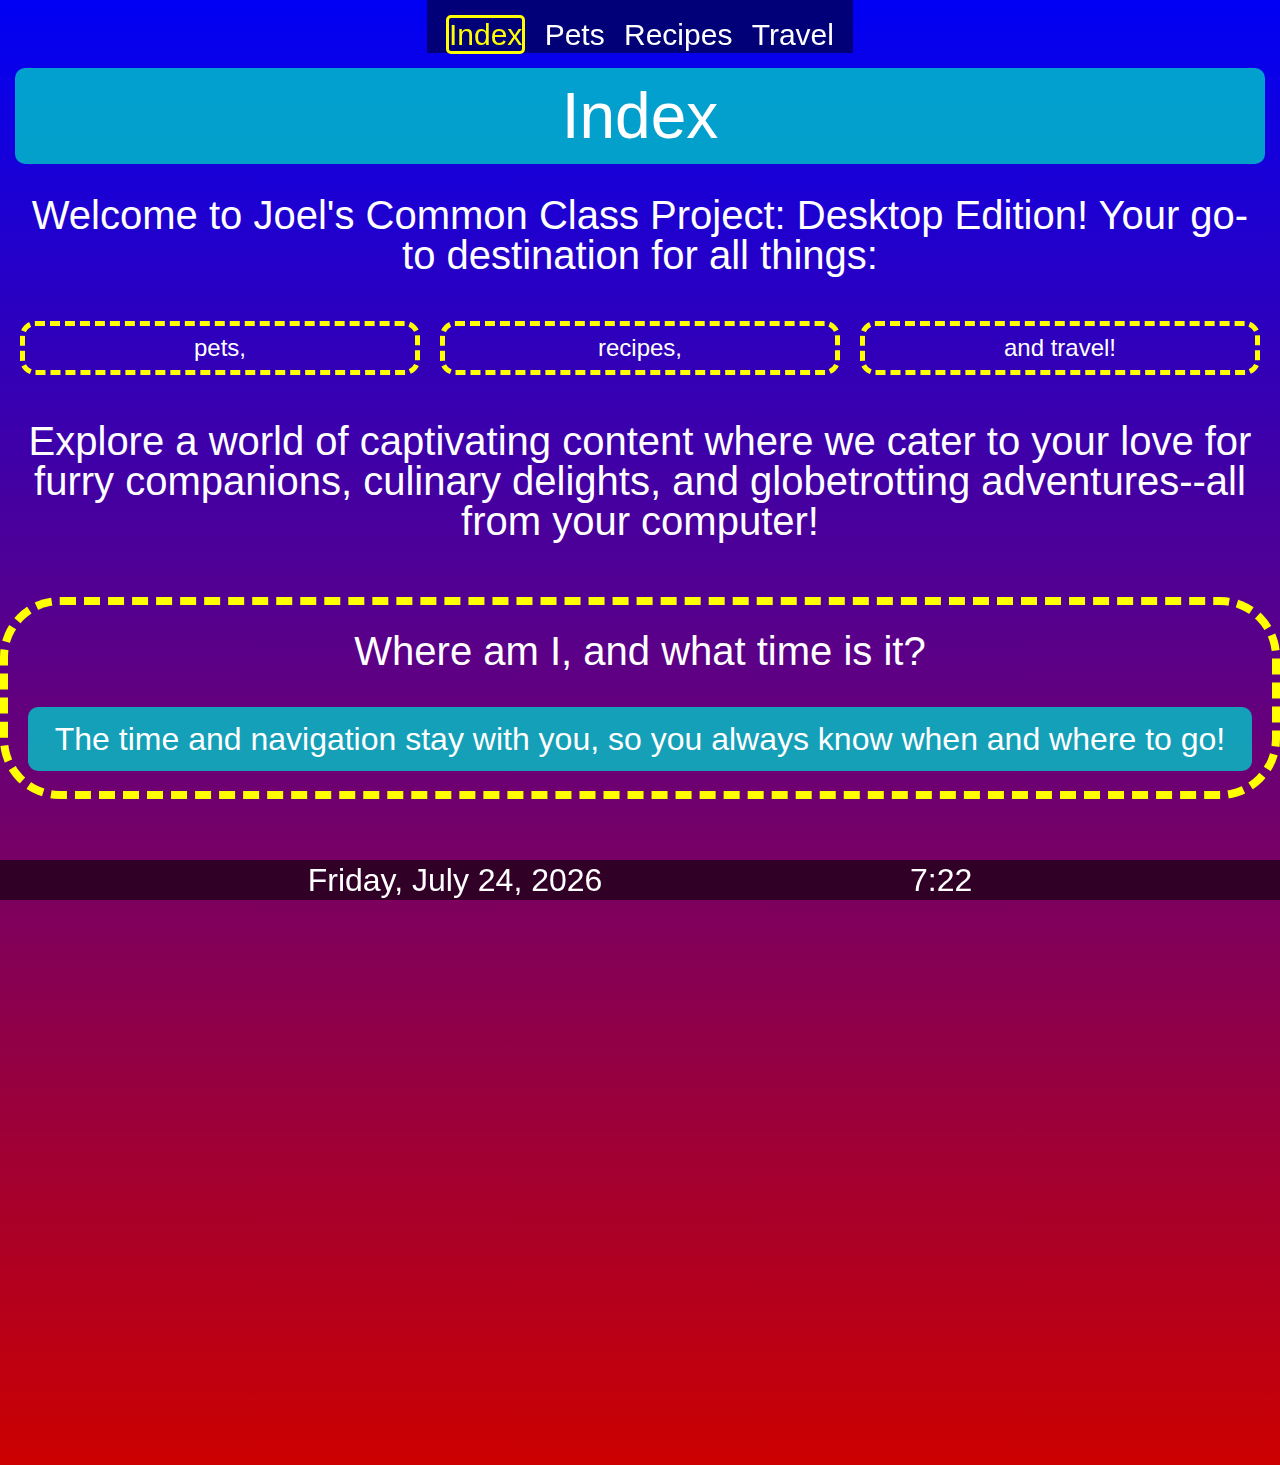
<file: index.html>
<!DOCTYPE html>
<html lang="en">
<head>
    <meta charset="UTF-8">
    <meta name="viewport" content="width=device-width, initial-scale=1.0">
    <title>Index</title>
    <link rel="stylesheet" type="text/css" href="css/html5reset.css">
    <link rel="stylesheet" type="text/css" href="css/style.css">
</head>
<body>
    <a href = "#main-content" class="mainskip">Skip to Main Content</a>
    <header>
        <nav>
            <div><a href="index.html" class="active">Index</a></div>
            <div><a href="pets.html">Pets</a></div>
            <div><a href="recipes.html">Recipes</a></div>
            <div><a href="travel.html">Travel</a></div>
        </nav>
    </header>
    <main id="main-content" class="span_across">
        <h1 class="page_title_grid">Index</h1>
        <div>
            <h2>Welcome to Joel's Common Class Project: Desktop Edition! Your go-to destination for all things: </h2>
                <ul class="index_list">
                <li>pets,</li>
                <li>recipes,</li>
                <li>and travel!</li>
                </ul>
            <h2>Explore a world of captivating content where we cater to your love for furry companions, culinary delights, and globetrotting adventures--all from your computer!</h2>
        </div>
        <div class="clock_date_container">
            <div class="date">
                <span id="current-date">Date</span>
            </div>
            <div class="clock">
                <span id="hour">00</span>
                <span>:</span>
                <span id="minutes">00</span>
            </div>
        </div>
        <div class="index-footnote">
            <h2>Where am I, and what time is it?</h2> 
            <h3>The time and navigation stay with you, so you always know when and where to go!</h3>
        </div>
    </main>
    <footer class="index_footer">
    </footer>
    <script src="js/datetime.js"></script>
</body>
</html>
</file>
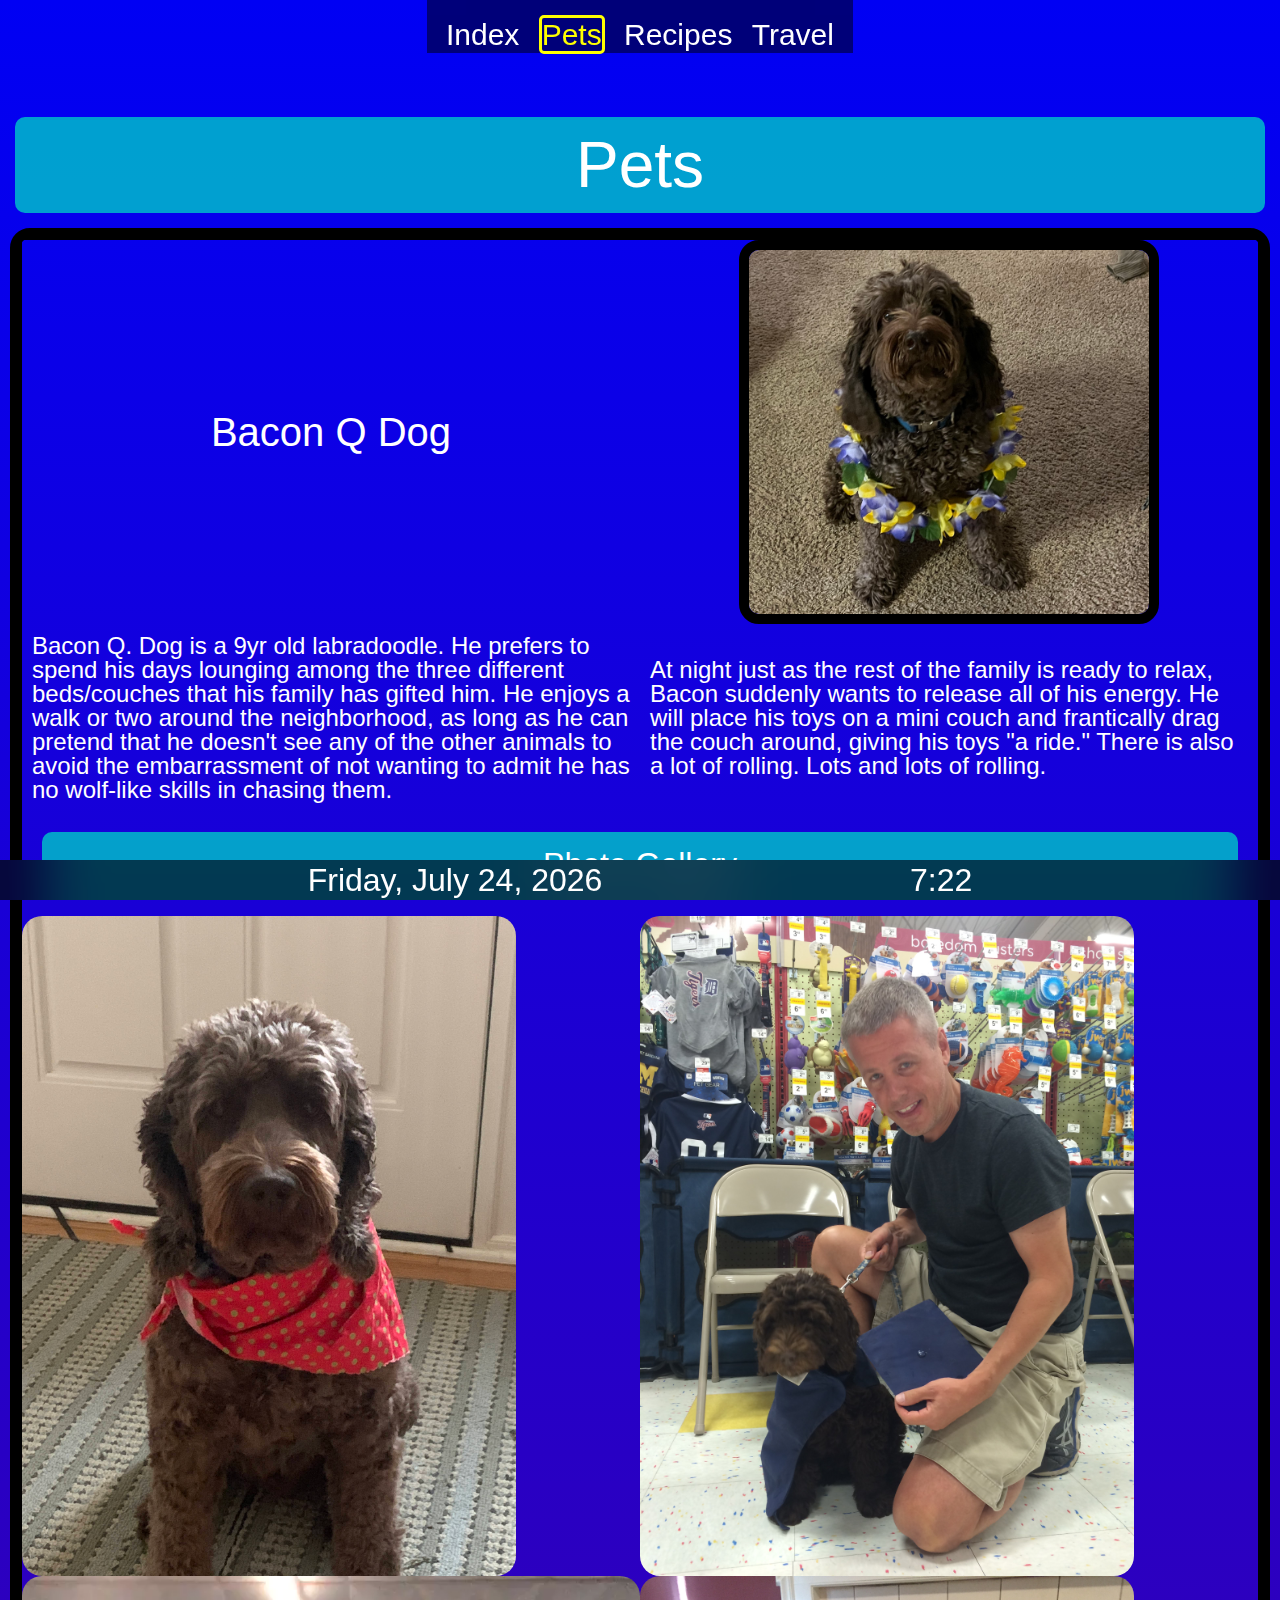
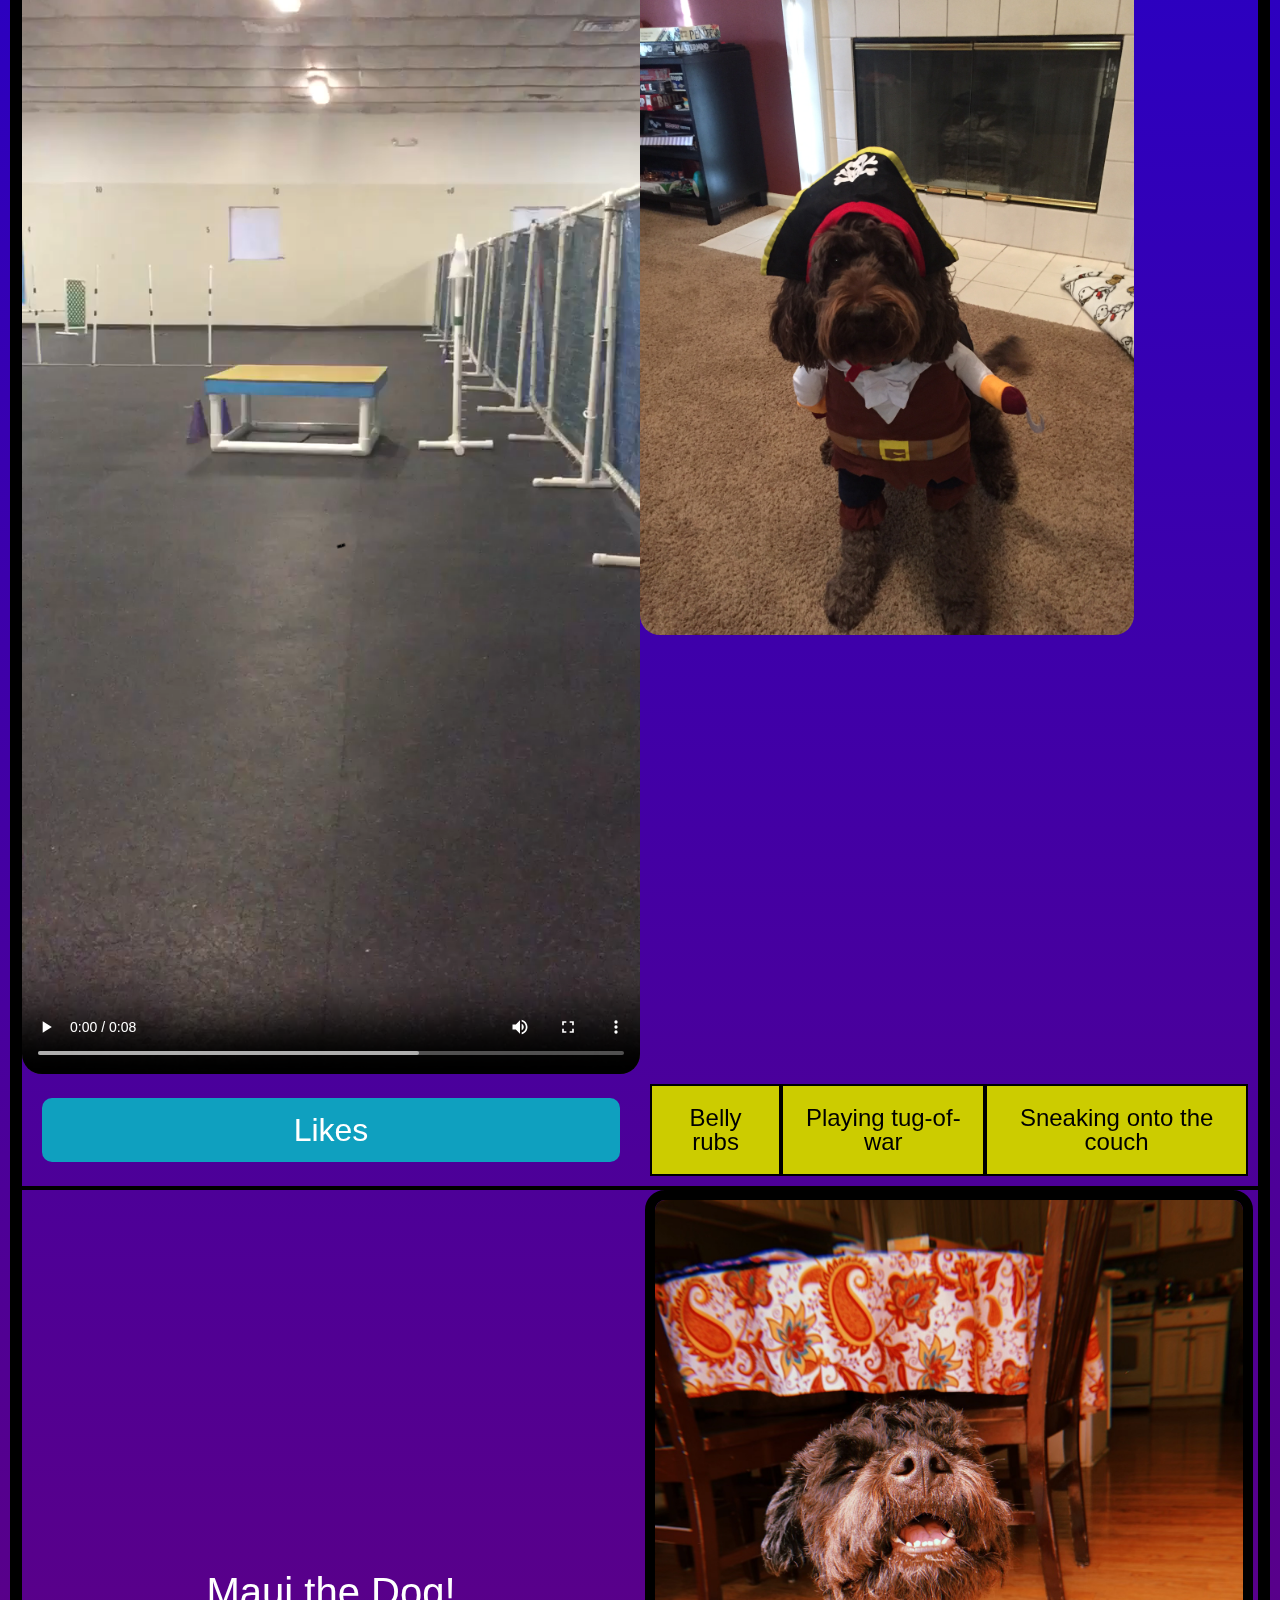
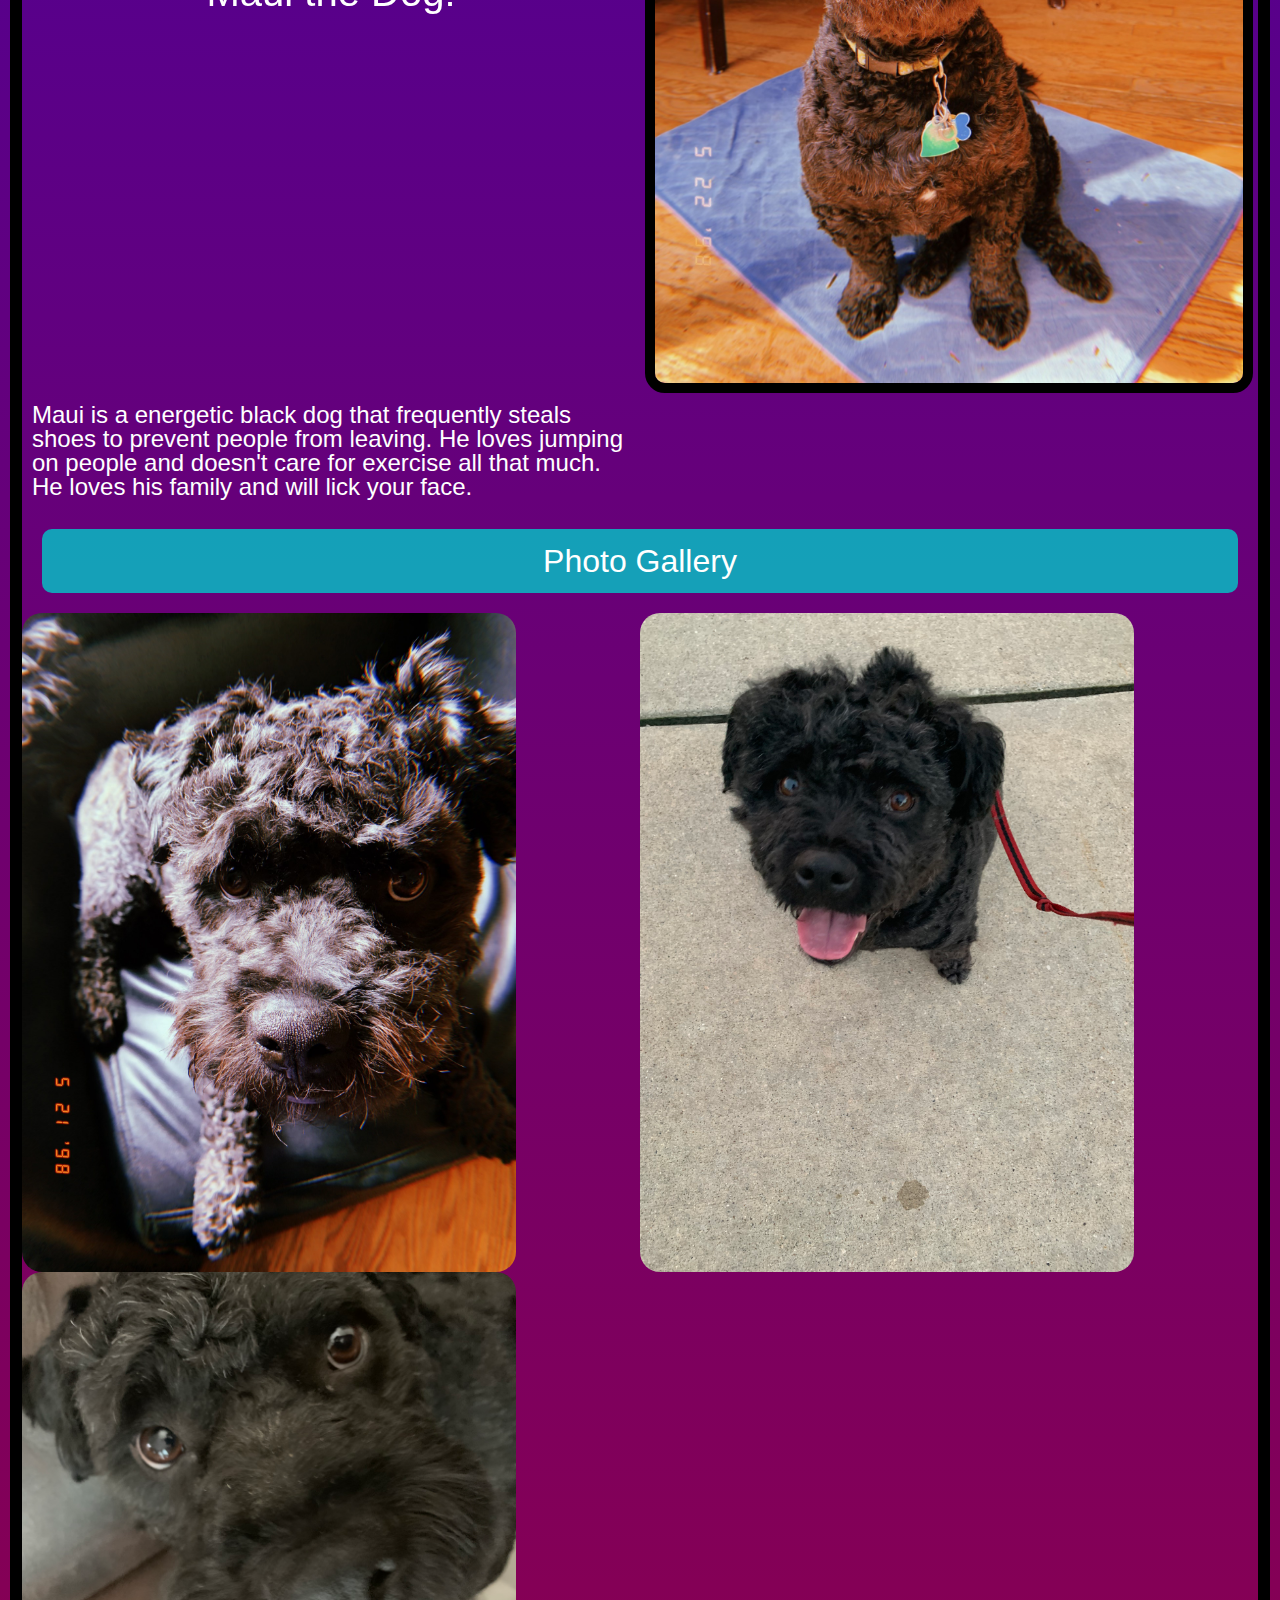
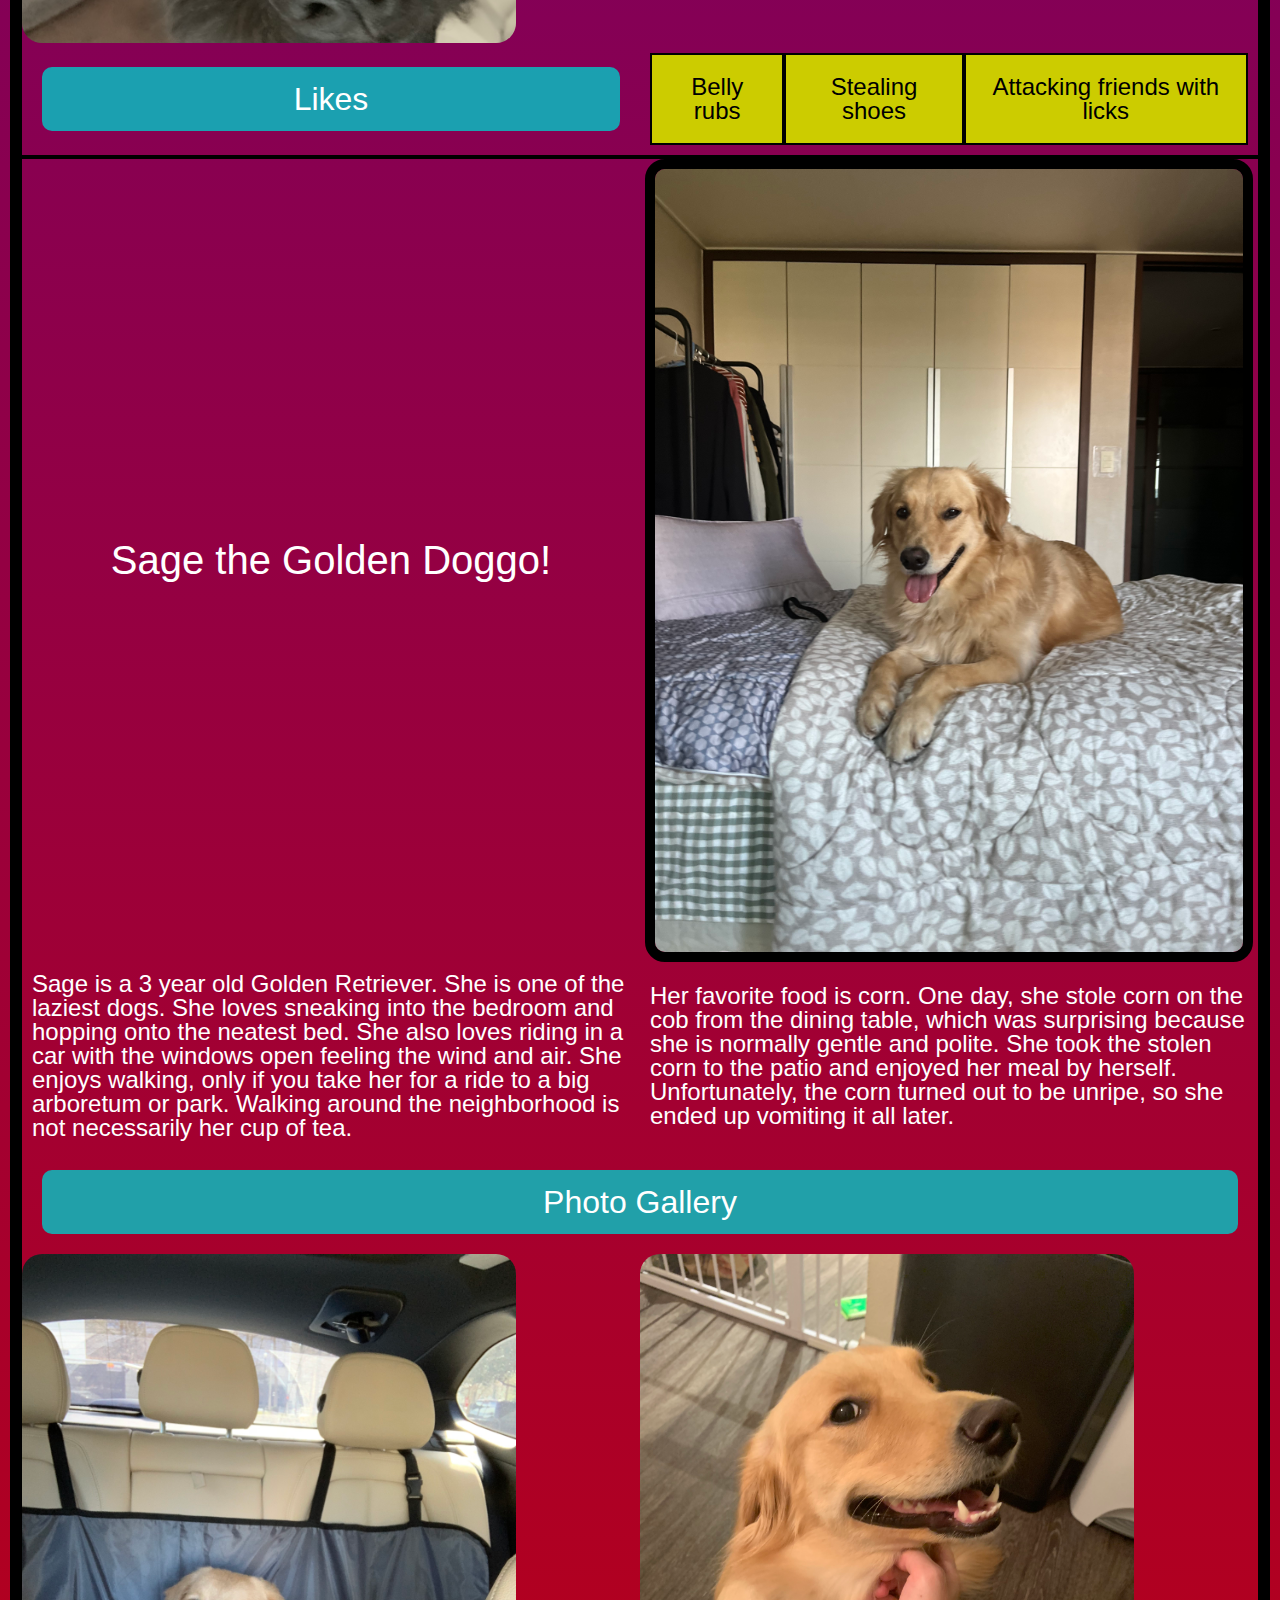
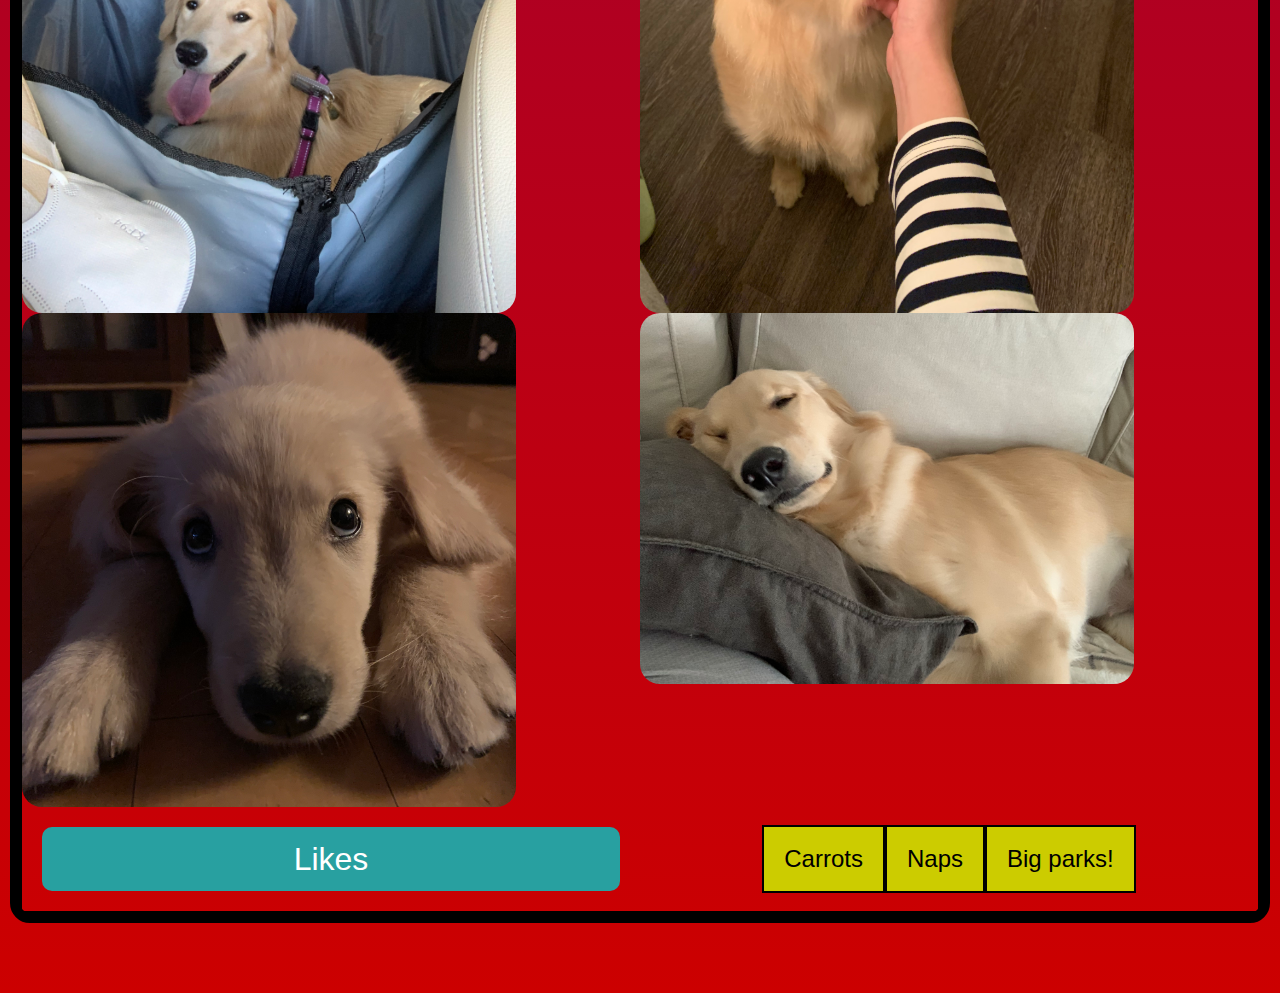
<file: pets.html>
<!DOCTYPE html>
<html lang="en">
<head>
    <meta charset="UTF-8">
    <meta name="viewport" content="width=device-width, initial-scale=1.0">
    <title>Pets</title>
    <link rel="stylesheet" type="text/css" href="css/html5reset.css">
    <link rel="stylesheet" type="text/css" href="css/style.css">
</head>
<body>
    <a href = "#main-content" class="mainskip">Skip to Main Content</a>
    <header>
        <nav>
            <div><a href="index.html">Index</a></div>
            <div><a href="pets.html" class="active">Pets</a></div>
            <div><a href="recipes.html">Recipes</a></div>
            <div><a href="travel.html">Travel</a></div>
        </nav>
    </header>
    <main id="main-content" class="span_across">
        <div>
        <h1 class="page_title">Pets</h1>
        <div class="pets_grid">
            <div class="pets_flexbox">
                <h2>Bacon Q Dog</h2>
                <img src="images/bacon.jpg" class="pet_primary_img" alt="Brown labradoodle wearing colorful lei">

                <p>Bacon Q. Dog is a 9yr old labradoodle. He prefers to spend his days lounging among the three different beds/couches that his family has gifted him. He enjoys a walk or two around the neighborhood, as long as he can pretend that he doesn't see any of the other animals to avoid the embarrassment of not wanting to admit he has no wolf-like skills in chasing them.</p> 
                <P>At night just as the rest of the family is ready to relax, Bacon suddenly wants to release all of his energy. He will place his toys on a mini couch and frantically drag the couch around, giving his toys "a ride." There is also a lot of rolling. Lots and lots of rolling.</P>
                <h3 class="pets_gallery_title">Photo Gallery</h3>
                <div class="pets_img_grid">
                    <img src="images/bacon_bandana.JPG" alt = "Brown labradoodle wearing an orange bandana">
                    <img src="images/bacon_graduation.JPG" alt="Small labradoodle puppy wearing a graduation cap and gown">
                    <video class="reduced_motion" controls>
                        <source src="images/bacon_agility.mov">
                        Your browser does not support the video tag.  This was a video of a girl and dog demonstrating a sit and stay procedure
                    </video>
                    <img src="images/bacon_halloween.JPG" alt="Brown labradoodle wearing a pirate costume">
                </div>
                <h3>Likes</h3>
                <ul class="pet_likes">
                    <li>Belly rubs</li>
                    <li>Playing tug-of-war</li>
                    <li>Sneaking onto the couch</li>
                </ul>
            </div>
            <div class="pets_flexbox">
                <h2>Maui the Dog!</h2>
                <img src="images/maui_cheesin.jpeg" alt="Cute little black dog smiling at the camera">
                <p>Maui is a energetic black dog that frequently steals shoes to prevent people from leaving. He loves jumping on people and doesn't care for exercise all that much. He loves his family and will lick your face.</p>
                <h3 class="pets_gallery_title">Photo Gallery</h3>
                <div class="pets_img_grid">
                    <img src="images/maui_on_the_couch.jpeg" alt="A small black dog sitting on a couch staring at the camera">
                    <img src="images/maul_panting.jpeg" alt="A small black dog sitting outside, panting">
                    <img src="images/maui_up_close.jpeg" alt="A small black dog's face very close to the camera">
                </div>
                <h3>Likes</h3>
                <ul class="pet_likes">
                    <li>Belly rubs</li>
                    <li>Stealing shoes</li>
                    <li>Attacking friends with licks</li>
                </ul>
            </div>
            <div class="pets_flexbox">
                <h2>Sage the Golden Doggo!</h2>
                <img src="images/sage_classic.jpeg" alt="A smiling golden retriever lying on the bed">
                <p>Sage is a 3 year old Golden Retriever. She is one of the laziest dogs. She loves sneaking into the bedroom and hopping onto the neatest bed. She also loves riding in a car with the windows open feeling the wind and air. She enjoys walking, only if you take her for a ride to a big arboretum or park. Walking around the neighborhood is not necessarily her cup of tea.</p>
                <p>Her favorite food is corn. One day, she stole corn on the cob from the dining table, which was surprising because she is normally gentle and polite. She took the stolen corn to the patio and enjoyed her meal by herself. Unfortunately, the corn turned out to be unripe, so she ended up vomiting it all later.</p>
                <h3 class="pets_gallery_title">Photo Gallery</h3>
                <div class="pets_img_grid">
                    <img src="images/sage_car.jpeg" alt="A happy golden retriever is sitting in the car's backseat">
                    <img src="images/sage_pet.jpeg" alt="A man's hand is petting a golden retriever's neck">
                    <img src="images/sage_young.jpeg" alt="A young golden retriever is laying down">
                    <img src="images/sage_sleep.jpeg" alt="A golden retriever is sleeping on the couch">
                </div>
                <h3>Likes</h3>
                <ul class="pet_likes">
                    <li>Carrots</li>
                    <li>Naps</li>
                    <li>Big parks!</li>
                </ul>
            </div>
        </div>
        </div>
        <div class="clock_date_container">
            <div class="date">
                <span id="current-date">Date</span>
            </div>
            <div class="clock">
                <span id="hour">00</span>
                <span>:</span>
                <span id="minutes">00</span>
            </div>
        </div>
    </main> 
    <footer>
    </footer>
    <script src="js/datetime.js"></script>
</body>
</html>
</file>
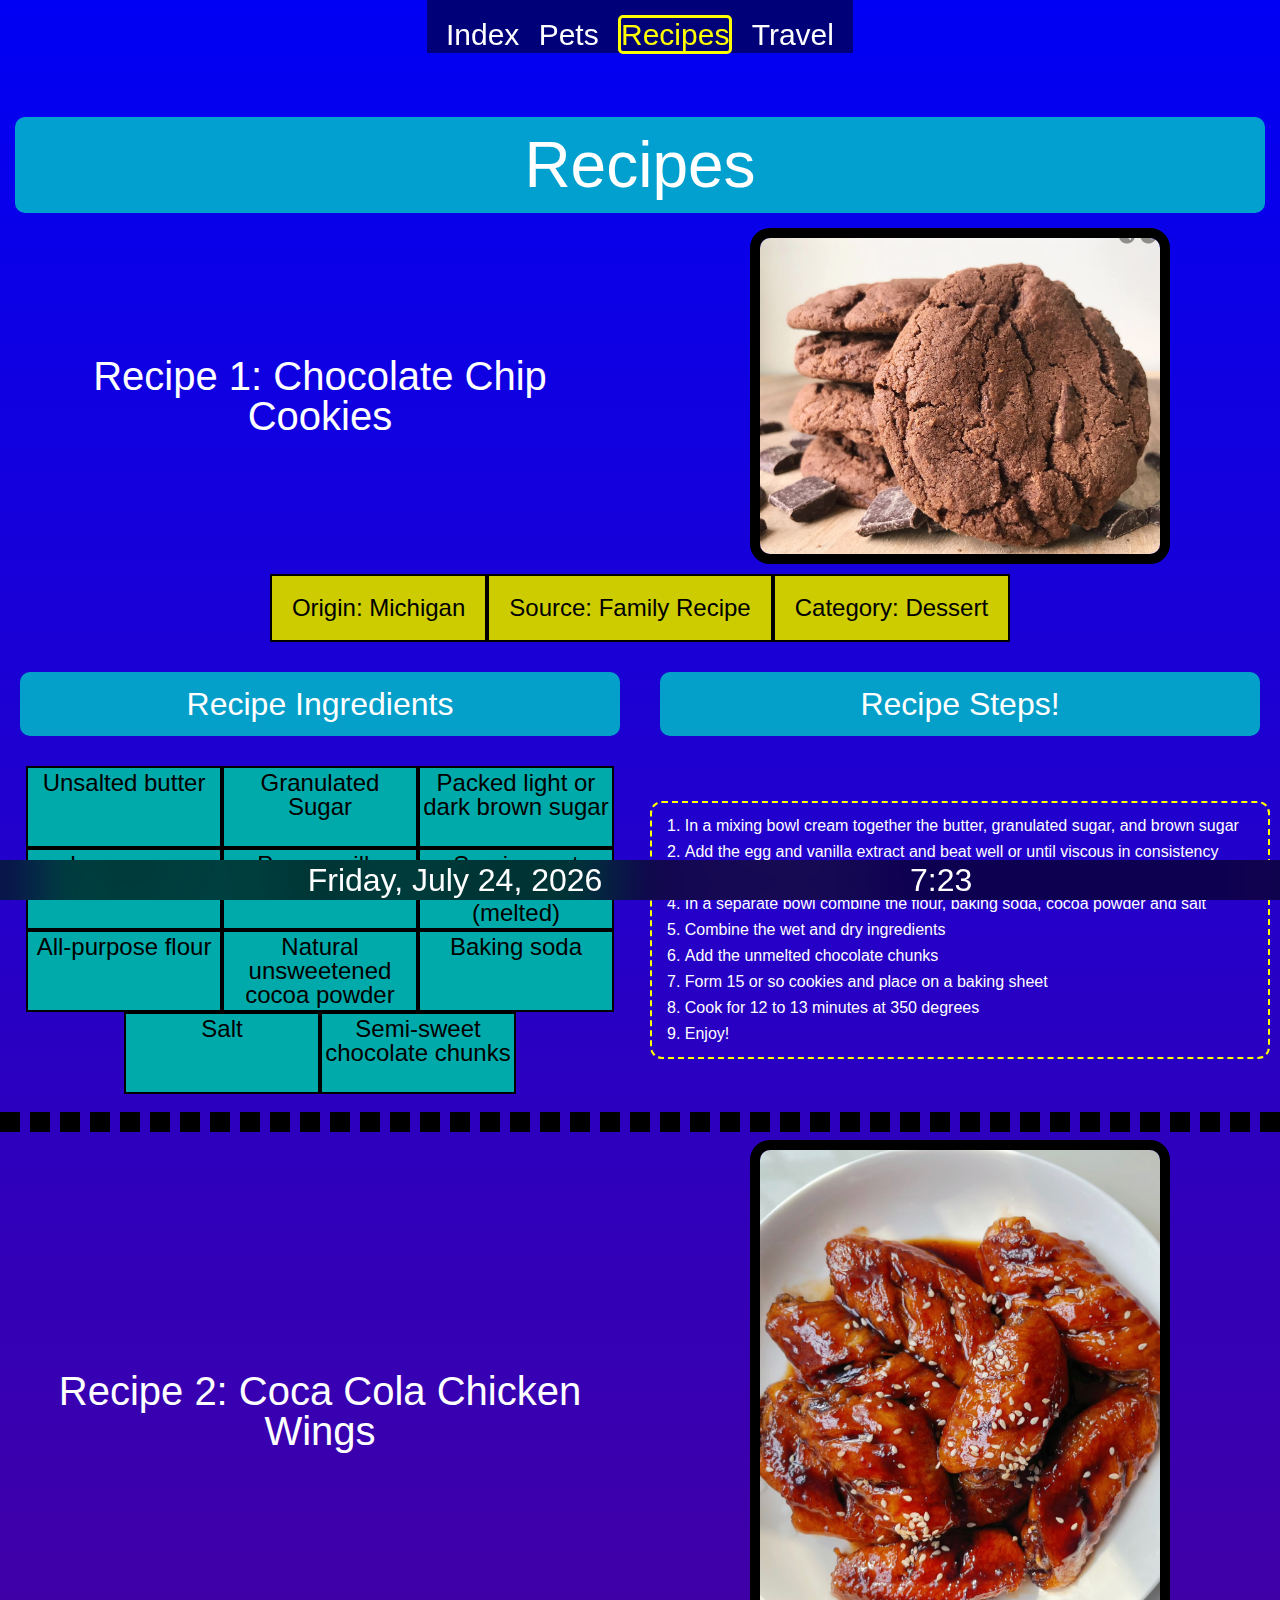
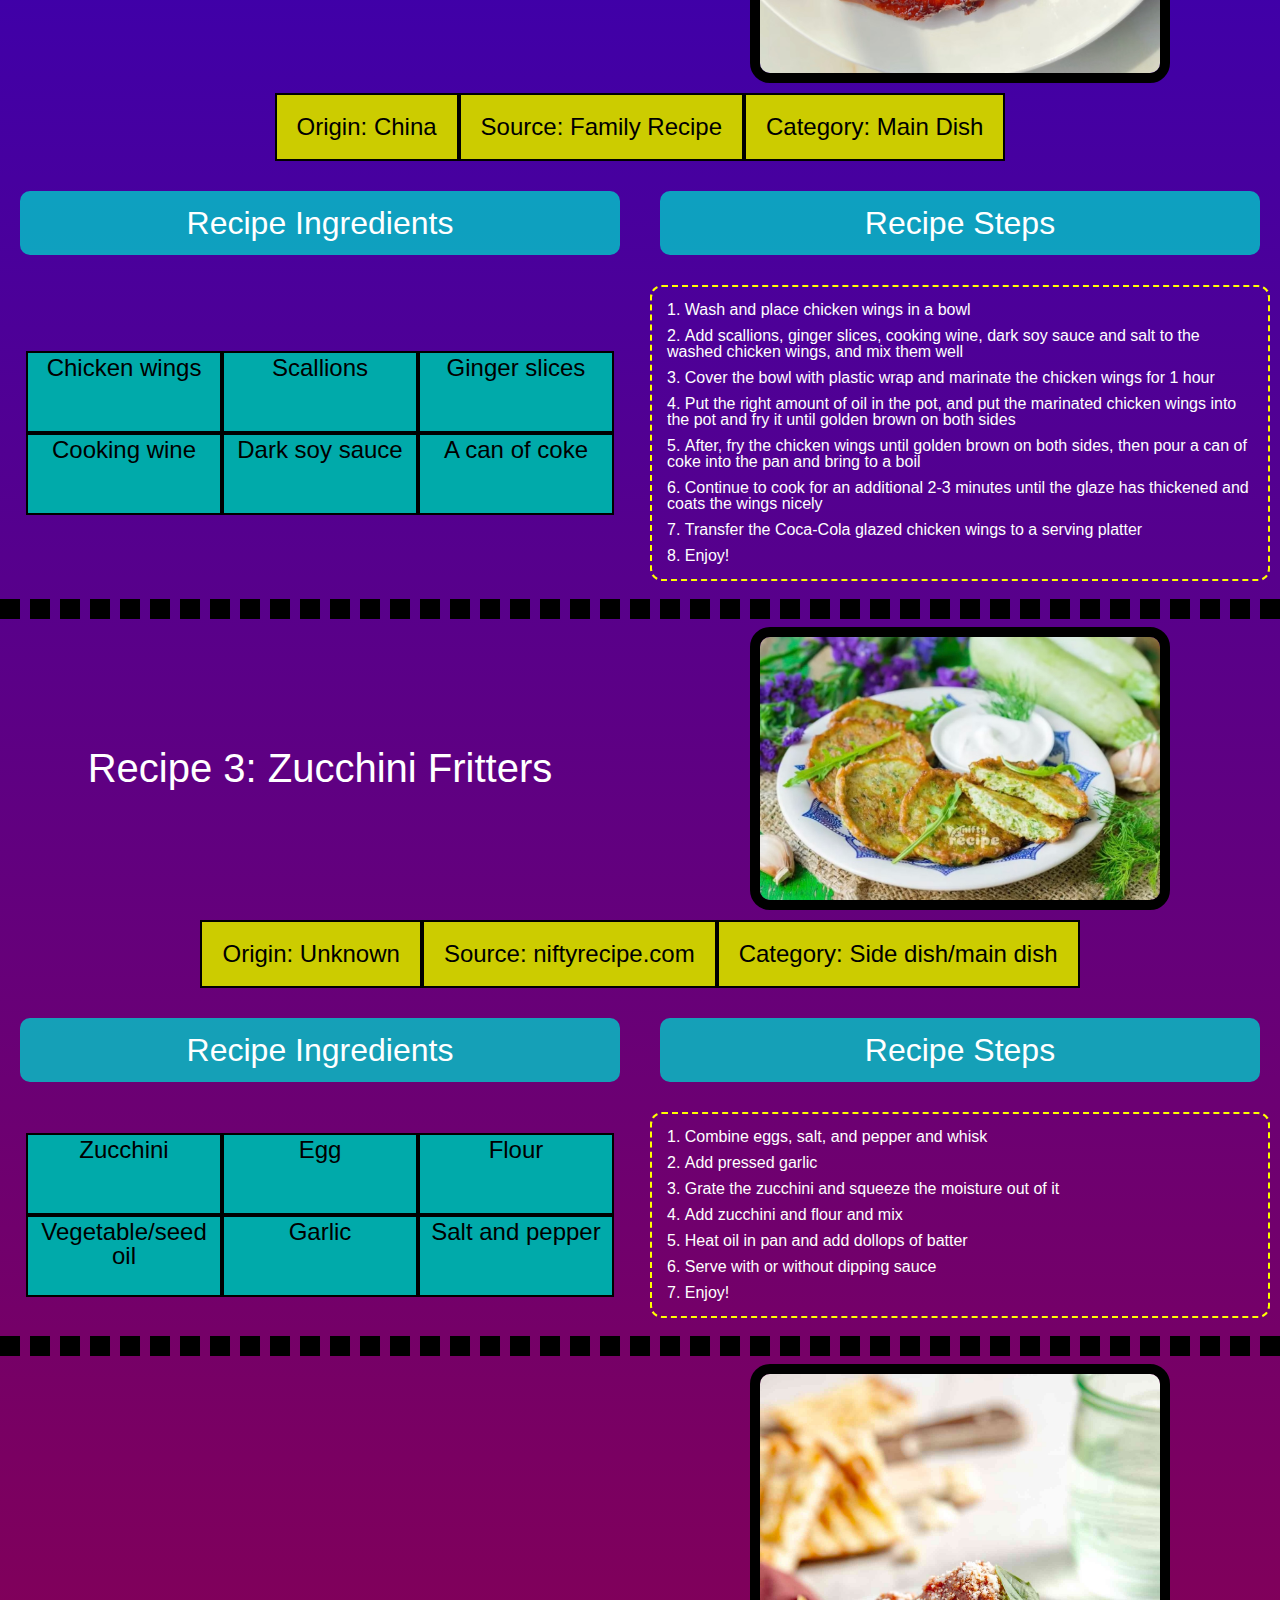
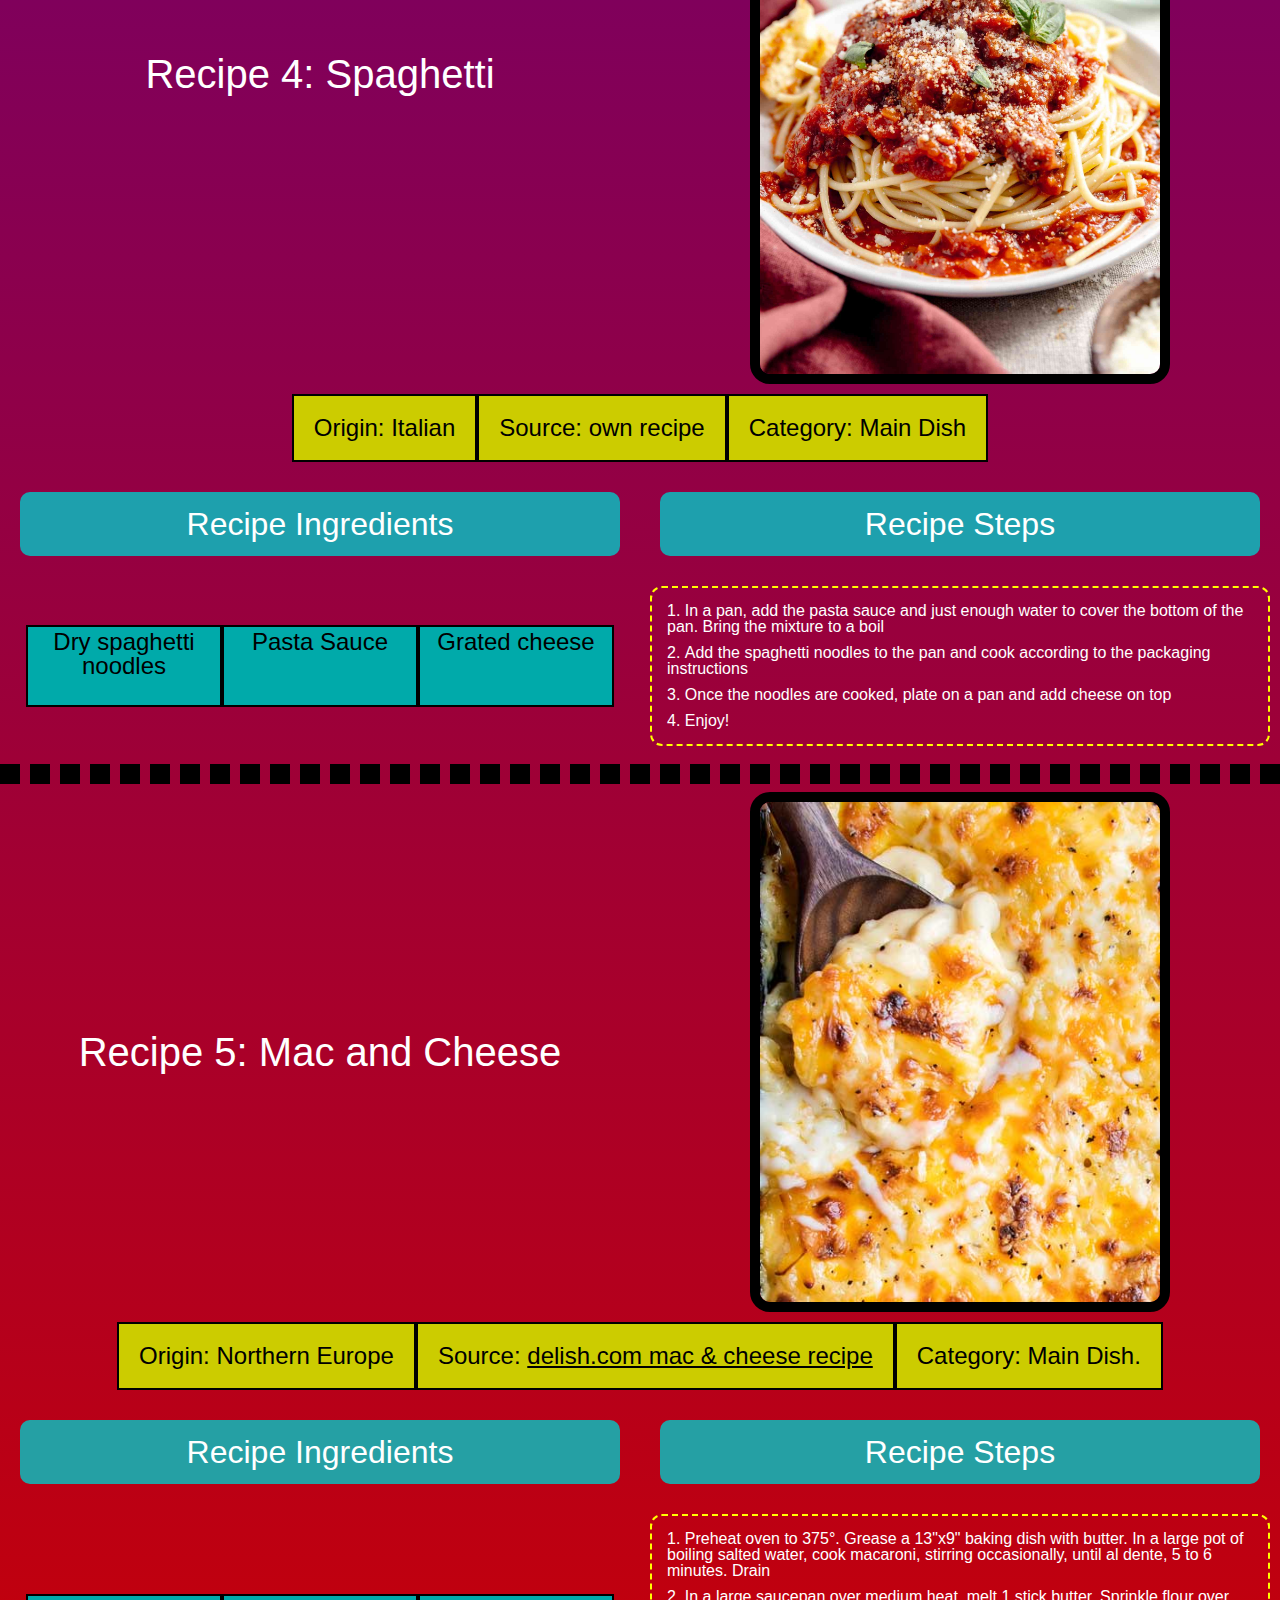
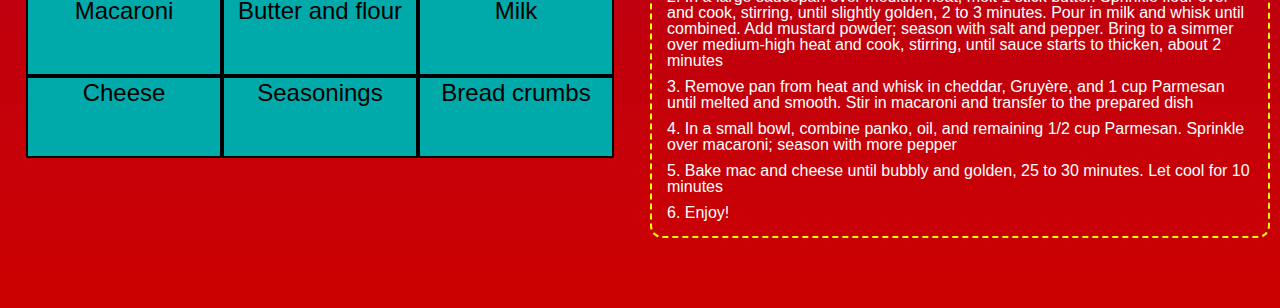
<file: recipes.html>
<!DOCTYPE html>
<html lang="en">
<head>
    <meta charset="UTF-8">
    <meta name="viewport" content="width=device-width, initial-scale=1.0">
    <title>Recipes</title>
    <link rel="stylesheet" type="text/css" href="css/html5reset.css">
    <link rel="stylesheet" type="text/css" href="css/style.css">
</head>
<body>
    <a href = "#main-content" class="mainskip">Skip to Main Content</a>
    <header>
        <nav>
            <div><a href="index.html">Index</a></div>
            <div><a href="pets.html">Pets</a></div>
            <div><a href="recipes.html" class="active">Recipes</a></div>
            <div><a href="travel.html">Travel</a></div>
        </nav>
    </header>
    <main id="main-content" class="span_across">
        <h1 class="page_title">Recipes</h1>
        <div class="recipes_flexbox">
            <h2 class="recipe_name">Recipe 1: Chocolate Chip Cookies</h2>
            <img src="images/double_chocolate_cookies.png" width="400" alt="Multiple Chocolate Chip Cookies">
            <ul class="recipe_facts">
                <li>Origin: Michigan</li>
                <li>Source: Family Recipe</li>
                <li>Category: Dessert</li>
            </ul>
            <h3>Recipe Ingredients</h3>
            <ul class="recipe_ingred_items">
                <li>Unsalted butter</li>
                <li>Granulated Sugar</li>
                <li>Packed light or dark brown sugar</li>
                <li>Large egg</li>
                <li>Pure vanilla extract</li>
                <li>Semi-sweet chocolate chunks (melted)</li>
                <li>All-purpose flour</li>
                <li>Natural unsweetened cocoa powder</li>
                <li>Baking soda</li>
                <li>Salt</li>
                <li>Semi-sweet chocolate chunks</li>
            </ul>
            <h3 class="recipe_steps_title">Recipe Steps!</h3>
            <ol class="recipe_steps">
                <li>In a mixing bowl cream together the butter, granulated sugar, and brown sugar</li>
                <li>Add the egg and vanilla extract and beat well or until viscous in consistency</li>
                <li>Add the melted chocolate</li>
                <li>In a separate bowl combine the flour, baking soda, cocoa powder and salt</li>
                <li>Combine the wet and dry ingredients</li>
                <li>Add the unmelted chocolate chunks</li>
                <li>Form 15 or so cookies and place on a baking sheet</li>
                <li>Cook for 12 to 13 minutes at 350 degrees</li>
                <li>Enjoy!</li>
            </ol>
        </div>
        <hr>
        <div class="recipes_flexbox">
            <h2 class="recipe_name">Recipe 2: Coca Cola Chicken Wings</h2>
            <img src="images/coca_cola_chicken_wings.jpg" width="400" alt="Coca Cola Chicken Wings in a bowl">
            <ul class="recipe_facts">
                <li>Origin: China</li>
                <li>Source: Family Recipe</li>
                <li>Category: Main Dish</li>
            </ul>
            <h3>Recipe Ingredients</h3>
            <ul class="recipe_ingred_items">
                <li>Chicken wings</li>
                <li>Scallions</li>
                <li>Ginger slices</li>
                <li>Cooking wine</li>
                <li>Dark soy sauce</li>
                <li>A can of coke</li>
            </ul>
            <h3 class="recipe_steps_title">Recipe Steps</h3>
            <ol class="recipe_steps">
                <li>Wash and place chicken wings in a bowl</li>
                <li>Add scallions, ginger slices, cooking wine, dark soy sauce and salt to the washed chicken wings, and mix them well</li>
                <li>Cover the bowl with plastic wrap and marinate the chicken wings for 1 hour</li>
                <li>Put the right amount of oil in the pot, and put the marinated chicken wings into the pot and fry it until golden brown on both sides </li>
                <li>After, fry the chicken wings until golden brown on both sides, then pour a can of coke into the pan and bring to a boil</li>
                <li>Continue to cook for an additional 2-3 minutes until the glaze has thickened and coats the wings nicely</li>
                <li>Transfer the Coca-Cola glazed chicken wings to a serving platter</li>
                <li>Enjoy!</li>
            </ol>
        </div>
        <hr>
        <div class="recipes_flexbox">
            <h2>Recipe 3: Zucchini Fritters</h2>
            <img src="images/Zucchini_fritters_1.jpeg" width="400" alt="Zucchini Fritters displayed on a plate with a white dipping sauce">
            <ul class="recipe_facts">
                <li>Origin: Unknown</li>
                <li>Source: niftyrecipe.com</li>
                <li>Category: Side dish/main dish</li>
            </ul>
            <h3>Recipe Ingredients</h3>
            <ul class="recipe_ingred_items">
                <li>Zucchini</li>
                <li>Egg </li>
                <li>Flour</li>
                <li>Vegetable/seed oil</li>
                <li>Garlic</li>
                <li>Salt and pepper</li>
            </ul>
            <h3 class="recipe_steps_title">Recipe Steps</h3>
            <ol class="recipe_steps">
                <li>Combine eggs, salt, and pepper and whisk</li>
                <li>Add pressed garlic</li>
                <li>Grate the zucchini and squeeze the moisture out of it</li>
                <li>Add zucchini and flour and mix</li>
                <li>Heat oil in pan and add dollops of batter</li>
                <li>Serve with or without dipping sauce</li>
                <li>Enjoy!</li>
            </ol>
        </div>
        <hr>
        <div class="recipes_flexbox">
            <h2>Recipe 4: Spaghetti</h2>
            <img src="images/spaghetti.jpg" width="400" alt="A plate of spaghetti towered with sauce on top">
            <ul class="recipe_facts">
                <li>Origin: Italian </li>
                <li>Source: own recipe</li>
                <li>Category: Main Dish</li>
            </ul>
            <h3>Recipe Ingredients</h3>
            <ul class="recipe_ingred_items">
                <li>Dry spaghetti noodles</li>
                <li>Pasta Sauce</li>
                <li>Grated cheese</li>
            </ul>
            <h3 class="recipe_steps_title">Recipe Steps</h3>
            <ol class="recipe_steps">
                <li>In a pan, add the pasta sauce and just enough water to cover the bottom of the pan. Bring the mixture to a boil</li>
                <li>Add the spaghetti noodles to the pan and cook according to the packaging instructions</li>
                <li>Once the noodles are cooked, plate on a pan and add cheese on top</li>
                <li>Enjoy!</li>
            </ol>
        </div>
        <hr>
        <div class="recipes_flexbox">
            <h2>Recipe 5: Mac and Cheese</h2>
            <img src="images/mac&cheese.jpg" width="400" alt="A spoon with mac and cheese on it, over a tray of mac and cheese">
            <ul class="recipe_facts">
                <li>Origin: Northern Europe</li>
                <li>Source: <a href="https://www.delish.com/cooking/recipe-ideas/a44763401/mac-and-cheese-recipe/" class="black">delish.com mac & cheese recipe</a></li>
                <li>Category: Main Dish.</li>
            </ul>
            <h3>Recipe Ingredients</h3>
            <ul class="recipe_ingred_items">
                <li>Macaroni</li>
                <li>Butter and flour</li>
                <li>Milk</li>
                <li>Cheese</li>
                <li>Seasonings</li>
                <li>Bread crumbs</li>
            </ul>
            <h3 class="recipe_steps_title">Recipe Steps</h3>
            <ol class="recipe_steps">
                <li>Preheat oven to 375°. Grease a 13"x9" baking dish with butter. In a large pot of boiling salted water, cook macaroni, stirring occasionally, until al dente, 5 to 6 minutes. Drain</li>
                <li>In a large saucepan over medium heat, melt 1 stick butter. Sprinkle flour over and cook, stirring, until slightly golden, 2 to 3 minutes. Pour in milk and whisk until combined. Add mustard powder; season with salt and pepper. Bring to a simmer over medium-high heat and cook, stirring, until sauce starts to thicken, about 2 minutes</li>
                <li>Remove pan from heat and whisk in cheddar, Gruyère, and 1 cup Parmesan until melted and smooth. Stir in macaroni and transfer to the prepared dish</li>
                <li>In a small bowl, combine panko, oil, and remaining 1/2 cup Parmesan. Sprinkle over macaroni; season with more pepper</li>
                <li>Bake mac and cheese until bubbly and golden, 25 to 30 minutes. Let cool for 10 minutes</li>
                <li>Enjoy!</li>
            </ol>
        </div>
        <div class="clock_date_container">
            <div class="date">
                <span id="current-date">Date</span>
            </div>
            <div class="clock">
                <span id="hour">00</span>
                <span>:</span>
                <span id="minutes">00</span>
            </div>
        </div>
    </main>
    <footer>
    </footer>
    <script src="js/datetime.js"></script>
</body>
</html>
</file>
<file: css/style.css>
/* ~~~~~~~~~~~~~~~~~~~~~~~~~~~~~~~~

        Styling for every page 

~~~~~~~~~~~~~~~~~~~~~~~~~~~~~~~~ */

html {
    background-image: linear-gradient(#0000f4, #cc0000);
    background-size: auto;
    overflow: scroll;
    color: #ffffff;
    font-family: Arial, Helvetica, sans-serif
}

.mainskip {
    color: #ffffff;
    text-decoration: none;
    overflow: hidden;
    display: block;
    text-align: center;
    height: 1px;
    width: 1px;
}

.mainskip:focus-visible {
    height: 30px;
    width: 100%;   
    text-align: center;
    background-color: #aaaaff;
    color: #0000cc;
}

nav {
    display: flex;
    background-color: #000000;
    padding-top: 5px;
    justify-content: space-evenly;

}

nav div, nav a {
    grid-template-columns: 1fr 1fr 1fr 1fr;
    align-content: space-evenly;
    max-width: 100%;
    height: auto;
    color: #ffffff;
    font-size: 24px;
    text-decoration: none;
}

.active {
    color: #ffff00;
    border: 3px solid;
    border-radius: 5px;
}

h1 {
    font-size: 3em;
    text-align: center;
    margin: 15px;
    background-color: rgba(0, 200, 200, 80%);
    border-radius: 10px;
}

h2 {
    font-size: 2em;
    text-align: center;
    margin: 10px;
}

h3 {
    font-size: 1.5em;
    margin: 20px;
    text-align: center;
    background-color: rgba(0, 200, 200, 80%);
    border-radius: 10px;
}

ul {
    display: grid;
    grid-template-columns: 1fr 1fr 1fr;
    padding: 10px;
}

h2 ~ img {
    max-width: 95%;
    display: block;
    border-radius: 20px;
    border: 10px solid #000000;
    margin-right: auto;
    margin-left: auto;
}

a {
    color: #ffffff;
}

p {
    margin: 10px;
    font-size: 1em;
}

footer {
    margin: 30px;
}

hr {
    visibility: hidden;
}

/* Styling for particular pages */

/* Index Styling */

.index_list {
    font-size: 1.5em;
    display: grid;
    grid-template-columns: 1fr 1fr 1fr;
}

.index_list li {
    border: 5px dashed #ffff00;
    border-radius: 15px;
    margin: 10px;
    padding: 10px;
    text-align: center;
    vertical-align: middle;
}

.index-footnote {
    margin-top: 40px;
    border: 8px dashed #ffff00;
    border-radius: 60px;
}


.index_footer {
    margin: 78%;
}

/* Pets Styling */

.pets_grid {
    color: #ffffff;
    border: 10px solid #000;
    border-radius: 20px;
    margin: 10px;
}

.pets_img_grid, .travel_gallery_grid {
    display: grid;
    grid-template-columns: 1fr 1fr;
    justify-content: end;
}

.pets_img_grid img, .pets_img_grid video, .travel_gallery_grid > img {
    width: 100%;
    max-width: 100%;
    max-height: 100%;
    border-radius: 20px;
}

.pets_grid > div {
    border: 2px solid #000000;
    padding: 1fr;
    font-size: 1em;
}

/* Recipes Styling */

.recipe_facts, .pet_likes {
    display: flex;
    grid-template-columns: 1fr 1fr 1fr;
    justify-content: center;
    align-content: center;
    text-align: center;
}

.recipe_facts > li, .pet_likes > li {
    border: 2px solid #000000;
    padding: 20px;
    background-color: #cccc00;
    color: #000000;
}

.black {
    color: #000000;
}

.recipe_ingred_items {
    display: flex;
    flex-wrap: wrap;
    justify-content: center;
    align-content: center;
    text-align: center;
}

.recipe_ingred_items li{
    border: 2px solid #000000;
    background-color: #00aaaa;
    color: #000000;
    text-align: center;
    align-self: center;
    padding: 3px;
    min-height: 3em;
    flex-basis: 30%;
}

.recipe_steps {
    border: 2px dashed #ffff00;
    margin: 10px;
    padding: 5px;
    list-style: inside decimal;
    border-radius: 12px;
}

.recipe_steps > li {
    margin: 10px;
}

/* Travel Styling */

.chiangmai_image5 {
    grid-area: 2 / 2 / 3 / 3;
}

.chiangmai_image3 {
    grid-area: 2 / 1 / 4 / 2;
}

.chiangmai_image4 {
    grid-area: 3 / 2 / 4 / 3;
}

.final_image_solo3 {
    grid-area: 2 / 1 / 3 / 3;
}

.final_image_solo5 {
    grid-area: 3 / 1 / 4 / 3;
}

/* Digital clock css */

.clock_date_container {
    display: flex;
    width: 100%;
    background-color: rgba(0, 0, 0, 0.6);
    position: fixed;
    bottom: 0%;
    align-items: center;
    justify-content: space-evenly;
    height: 40px;
    backdrop-filter: blur(30px)
}

.clock, .date {
    display: flex;
}

.clock span, .date span {
    display: inline-block;
    text-align: center;
    position: relative;
    font-size: 32px;
}

/* Responsive Web Design Updates and Accessibility Actions */

@media (prefers-reduced-motion: reduce) {

    body {
        animation: none;
    }

    .reduced_motion {
        display: none;
    }
}

@media screen and (min-width: 750px) {

    nav {
        position: fixed;
        width: 100%;
        background-color: rgba(0, 0, 0, 50%);
        backdrop-filter: blur(20px);
    }

    .page_title {
        margin-top: 1em;
    }

    nav div, nav a{
        font-size: 48px;
    }

    h1 {
        font-size: 4em;
        padding: 16px;
    }

    h2 {
        font-size: 2.5em;
        padding: 16px;
    }

    h3 {
        font-size: 2em;
        padding: 16px;
    }

    p {
        font-size: 24px;
    }

    ul li {
        font-size: 24px;
    }

    /* Pets page styling for tablet view */

    .pets_flexbox, .recipes_flexbox, .travel_flexbox {
        display: grid;
        grid-template-columns: 1fr 1fr;
        justify-content: center;
        align-items: center;

    }

    .pets_gallery_title, .pets_img_grid, .span_across {
        grid-column: 1 / -1;
    }

    .first_column {
        grid-column: 1 / 2
    }

    .second_column {
        grid-column: 2 / 3;
    }

    .third_column {
        grid-column: 3 / 4
    }

    .pet_primary_img {
        max-width: 400px;
    }

    .pets_img_grid > img {
        max-width: 80%;
    }

    /* Recipes page tablet styling */

    .recipe_facts {
        grid-column: 1 / -1;
    }

    .recipe_steps_title {
        grid-area: 3 / 2 / 4 / 3;
    }

    hr {
        visibility: visible;
      border: 10px dashed #000;  
    }

    .travel-main {
        padding: 25px;
    }

    .travel_gallery_grid {
        grid-area: 4 / 2 / 6 / 3;
    }

    .gallery_grid_title {
        grid-area: 3 / 2 / 4 / 3;
    }

}

@media screen and (min-width: 1100px) {

    body {
        display: grid;
        grid-template-columns: 1fr 1fr 1fr;
    }
    nav {
        /* display: grid; */
        position: relative;
        background-color: none;
    }

    nav a {
        font-size: 30px;
    }

    .page_title_grid {
        grid-column: 1.5 / 3.5;
    }

    .travel-main {
        grid-column: 1 / -1;
    }
}
</file>
